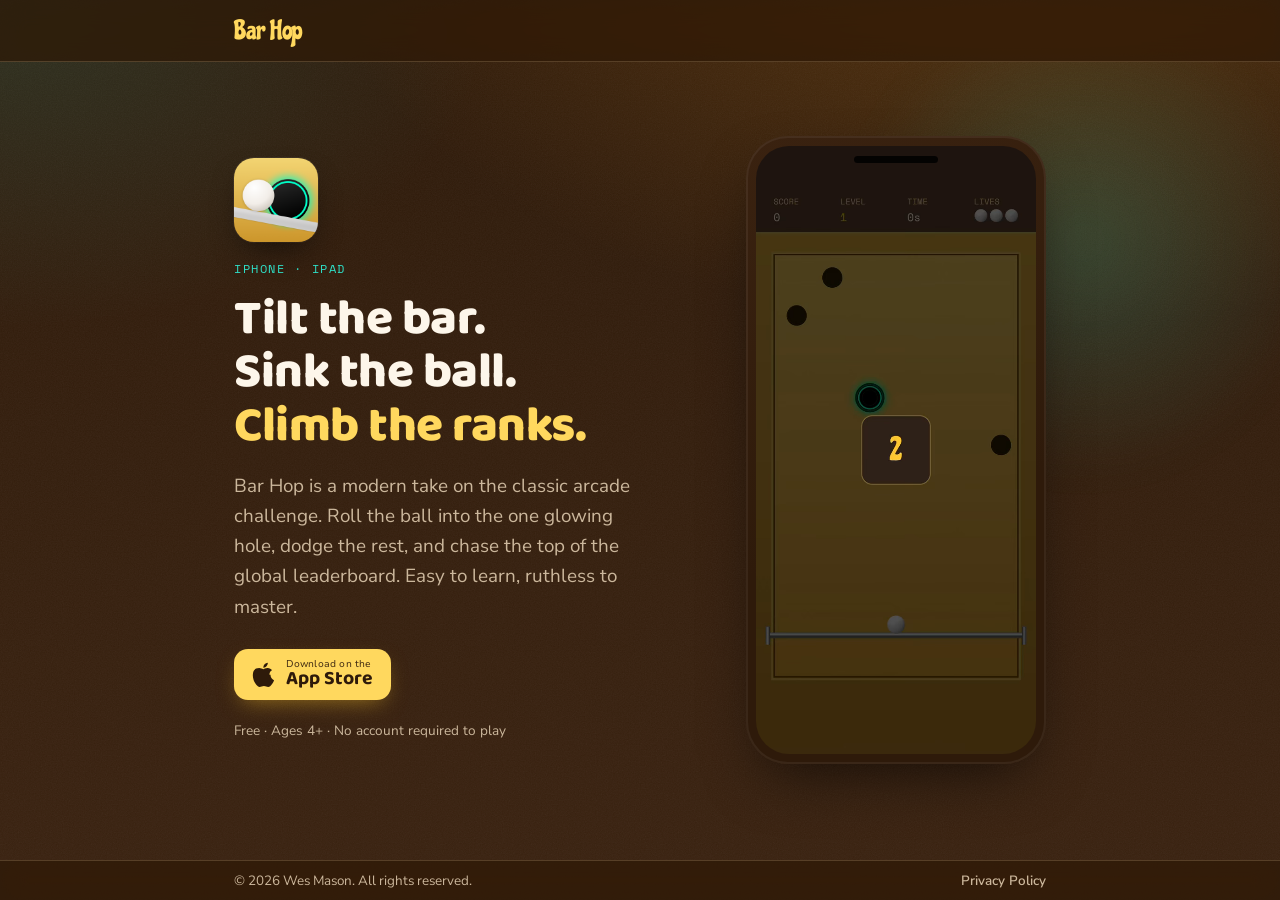
<file: index.html>
<!DOCTYPE html>
<html lang="en">
<head>
  <meta charset="UTF-8" />
  <meta name="viewport" content="width=device-width, initial-scale=1.0" />

  <!-- ChatGPT Ads measurement pixel -->
  <script>
    (function (w, d, s, u) {
      if (w.oaiq) return;
      var q = function () { q.q.push(arguments); };
      q.q = [];
      w.oaiq = q;
      var js = d.createElement(s);
      js.async = true;
      js.src = u;
      var f = d.getElementsByTagName(s)[0];
      f.parentNode.insertBefore(js, f);
    })(window, document, "script", "https://bzrcdn.openai.com/sdk/oaiq.min.js");

    // Pixel ID from Ads Manager → Conversions.
    oaiq("init", { pixelId: "19XJ55HW6v8sWBikZX3B9s" });
    oaiq("measure", "page_viewed", {
      type: "contents",
      contents: [{ id: "home", name: "Bar Hop landing page", content_type: "page" }]
    });
  </script>


  <!-- X Ads conversion pixel -->
  <script>
    !function(e,t,n,s,u,a){e.twq||(s=e.twq=function(){s.exe?s.exe.apply(s,arguments):s.queue.push(arguments);
    },s.version='1.1',s.queue=[],u=t.createElement(n),u.async=!0,u.src='https://static.ads-twitter.com/uwt.js',
    a=t.getElementsByTagName(n)[0],a.parentNode.insertBefore(u,a))}(window,document,'script');
    twq('config','rh98h');
  </script>


  <!-- Pinterest Tag -->
  <script>
    !function(e){if(!window.pintrk){window.pintrk = function () {
    window.pintrk.queue.push(Array.prototype.slice.call(arguments))};var
      n=window.pintrk;n.queue=[],n.version="3.0";var
      t=document.createElement("script");t.async=!0,t.src=e;var
      r=document.getElementsByTagName("script")[0];
      r.parentNode.insertBefore(t,r)}}("https://s.pinimg.com/ct/core.js");
    pintrk('load', '2613186552150');
    pintrk('page');
    pintrk('track', 'pagevisit');
  </script>
  <noscript>
    <img height="1" width="1" style="display:none;" alt=""
      src="https://ct.pinterest.com/v3/?event=init&tid=2613186552150&noscript=1" />
  </noscript>
  <!-- end Pinterest Tag -->
  <!-- Ad conversion events: fire when a visitor clicks through to the App Store -->
  <script>
    document.addEventListener('click', function (e) {
      var a = e.target && e.target.closest ? e.target.closest('a[href*="apps.apple.com"]') : null;
      if (!a) return;
      if (window.twq) { twq('event', 'tw-rh98h-rhec2', {}); }
      if (window.pintrk) { pintrk('track', 'lead'); }
    });
  </script>

  <!-- Google Search Console verification -->
  <meta name="google-site-verification" content="99DyJeQznOienS9ne6PP5O8R6D0FMGjsKNd3wcqGZ1I" />

  <title>Bar Hop Game — Free Tilt-and-Roll Arcade Puzzle for iPhone &amp; iPad</title>
  <meta name="description" content="Play Bar Hop — a free arcade puzzle game for iPhone &amp; iPad. Tilt the bar, roll the ball into the one glowing hole, and climb the global leaderboard. Easy to learn, ruthless to master." />
  <meta name="keywords" content="Bar Hop, Bar Hop game, Bar Hop arcade, tilt ball game, arcade puzzle game iPhone, free iOS game" />
  <meta name="theme-color" content="#1a0f07" />
  <link rel="canonical" href="https://barhoparcade.com/" />

  <!-- Favicons -->
  <link rel="icon" type="image/png" href="assets/app-icon.png" />
  <link rel="apple-touch-icon" href="assets/app-icon.png" />

  <!-- Open Graph / social sharing -->
  <meta property="og:type" content="website" />
  <meta property="og:site_name" content="Bar Hop" />
  <meta property="og:url" content="https://barhoparcade.com/" />
  <meta property="og:title" content="Bar Hop Game — Free Arcade Puzzle for iPhone &amp; iPad" />
  <meta property="og:description" content="Tilt the bar, roll the ball into the glowing hole, and climb the global leaderboard. A free arcade puzzle game on the App Store." />
  <meta property="og:image" content="https://barhoparcade.com/assets/app-icon.png" />
  <meta property="og:image:width" content="1024" />
  <meta property="og:image:height" content="1024" />
  <meta name="twitter:card" content="summary_large_image" />
  <meta name="twitter:title" content="Bar Hop Game — Free Arcade Puzzle for iPhone &amp; iPad" />
  <meta name="twitter:description" content="Tilt the bar, roll the ball into the glowing hole, and climb the global leaderboard. A free arcade puzzle game on the App Store." />
  <meta name="twitter:image" content="https://barhoparcade.com/assets/app-icon.png" />

  <!-- Structured data so Google recognizes this as the Bar Hop game -->
  <script type="application/ld+json">
  {
    "@context": "https://schema.org",
    "@type": "SoftwareApplication",
    "name": "Bar Hop",
    "alternateName": "Bar Hop Game",
    "url": "https://barhoparcade.com/",
    "image": "https://barhoparcade.com/assets/app-icon.png",
    "description": "Bar Hop is a free arcade puzzle game for iPhone and iPad. Tilt the bar, roll the ball into the one glowing hole, dodge the rest, and climb the global leaderboard.",
    "applicationCategory": "GameApplication",
    "operatingSystem": "iOS 15.1 or later, iPadOS",
    "downloadUrl": "https://apps.apple.com/us/app/bar-hop-game/id6760240128",
    "installUrl": "https://apps.apple.com/us/app/bar-hop-game/id6760240128",
    "author": { "@type": "Person", "name": "Wesley Mason" },
    "offers": { "@type": "Offer", "price": "0", "priceCurrency": "USD" }
  }
  </script>

  <!-- Fonts: rounded, playful headline to match the in-game wordmark -->
  <link rel="preconnect" href="https://fonts.googleapis.com" />
  <link rel="preconnect" href="https://fonts.gstatic.com" crossorigin />
  <link href="https://fonts.googleapis.com/css2?family=Baloo+2:wght@600;700;800&family=Chicle&family=Nunito+Sans:wght@400;600;700;800&family=Space+Mono:wght@400;700&display=swap" rel="stylesheet" />

  <link rel="stylesheet" href="styles.css" />

  <!-- Enable scroll-reveal only when JS is on; page is fully visible without JS -->
  <script>document.documentElement.classList.add('js');</script>
</head>
<body class="home">

  <!-- ===== Sticky header ===== -->
  <header class="site-header">
    <a class="brand" href="#top" aria-label="Bar Hop home">
      <span class="brand-name">Bar Hop</span>
    </a>
  </header>

  <main id="top">

    <!-- ===== Hero ===== -->
    <section class="hero">
      <div class="hero-glow" aria-hidden="true"></div>
      <div class="hero-inner">
        <div class="hero-copy reveal">
          <img class="hero-icon" src="assets/app-icon.png" alt="Bar Hop app icon" width="96" height="96" />
          <p class="eyebrow">iPhone · iPad</p>
          <h1 class="hero-title">Tilt the bar.<br />Sink the ball.<br /><span class="accent">Climb the ranks.</span></h1>
          <p class="hero-sub">Bar Hop is a modern take on the classic arcade challenge. Roll the ball into the one glowing hole, dodge the rest, and chase the top of the global leaderboard. Easy to learn, ruthless to master.</p>

          <div class="hero-actions">
            <a class="app-store-badge" href="https://apps.apple.com/us/app/bar-hop-game/id6760240128" target="_blank" rel="noopener" aria-label="Download Bar Hop on the App Store">
              <svg class="badge-apple" viewBox="0 0 384 512" aria-hidden="true" focusable="false"><path fill="currentColor" d="M318.7 268.7c-.2-36.7 16.4-64.4 50-84.8-18.8-26.9-47.2-41.7-84.7-44.6-35.5-2.8-74.3 20.7-88.5 20.7-15 0-49.4-19.7-76.4-19.7C32.3 141.2-8.4 184.8-8.4 282.7c0 28.9 5.3 58.8 15.9 89.7 14.2 40.5 65.5 140.1 119 138.5 28-.7 47.8-19.9 84.2-19.9 35.3 0 53.6 19.9 84.7 19.9 53.9-.8 100.3-91.3 113.8-131.9-72.3-34.1-68.5-99.8-68.5-110.3zM263.9 100.5c25.7-30.5 23.4-58.3 22.6-68.3-22.7 1.3-49 15.5-64 33-16.6 18.7-26.3 41.9-24.2 67.7 24.5 1.9 46.9-10.6 65.6-32.4z"/></svg>
              <span class="badge-text">
                <span class="badge-small">Download on the</span>
                <span class="badge-large">App Store</span>
              </span>
            </a>
            <p class="hero-meta">Free · Ages 4+ · No account required to play</p>
          </div>
        </div>

        <div class="hero-device reveal">
          <div class="phone phone-float">
            <video
              autoplay muted loop playsinline
              preload="auto"
              poster="assets/gameplay-poster.jpg"
              width="600" height="1304"
              aria-label="Bar Hop gameplay: a ball balanced on a tilting bar weaves toward the glowing green hole while dodging black holes.">
              <source src="assets/gameplay.webm" type="video/webm" />
              <source src="assets/gameplay.mp4" type="video/mp4" />
            </video>
          </div>
        </div>
      </div>
    </section>

  </main>

  <!-- ===== Footer ===== -->
  <footer class="site-footer">
    <div class="footer-inner">
      <p class="footer-copy">© <span id="year">2026</span> Wes Mason. All rights reserved.</p>
      <nav class="footer-links" aria-label="Footer">
        <a href="privacy.html">Privacy Policy</a>
      </nav>
    </div>
  </footer>

  <script>
    // Set current year
    document.getElementById('year').textContent = new Date().getFullYear();

    // Scroll-reveal (progressive enhancement)
    (function () {
      var els = document.querySelectorAll('.reveal');
      if (!('IntersectionObserver' in window) || window.matchMedia('(prefers-reduced-motion: reduce)').matches) {
        els.forEach(function (el) { el.classList.add('visible'); });
        return;
      }
      var io = new IntersectionObserver(function (entries) {
        entries.forEach(function (entry) {
          if (entry.isIntersecting) {
            entry.target.classList.add('visible');
            io.unobserve(entry.target);
          }
        });
      }, { threshold: 0.12, rootMargin: '0px 0px -40px 0px' });
      els.forEach(function (el) { io.observe(el); });
    })();

    // ChatGPT Ads: log a conversion (lead) when the App Store download button is clicked
    (function () {
      document.querySelectorAll('.app-store-badge').forEach(function (el) {
        el.addEventListener('click', function () {
          if (window.oaiq) oaiq("measure", "lead_created", { type: "customer_action" });
        });
      });
    })();
  </script>
</body>
</html>
</file>
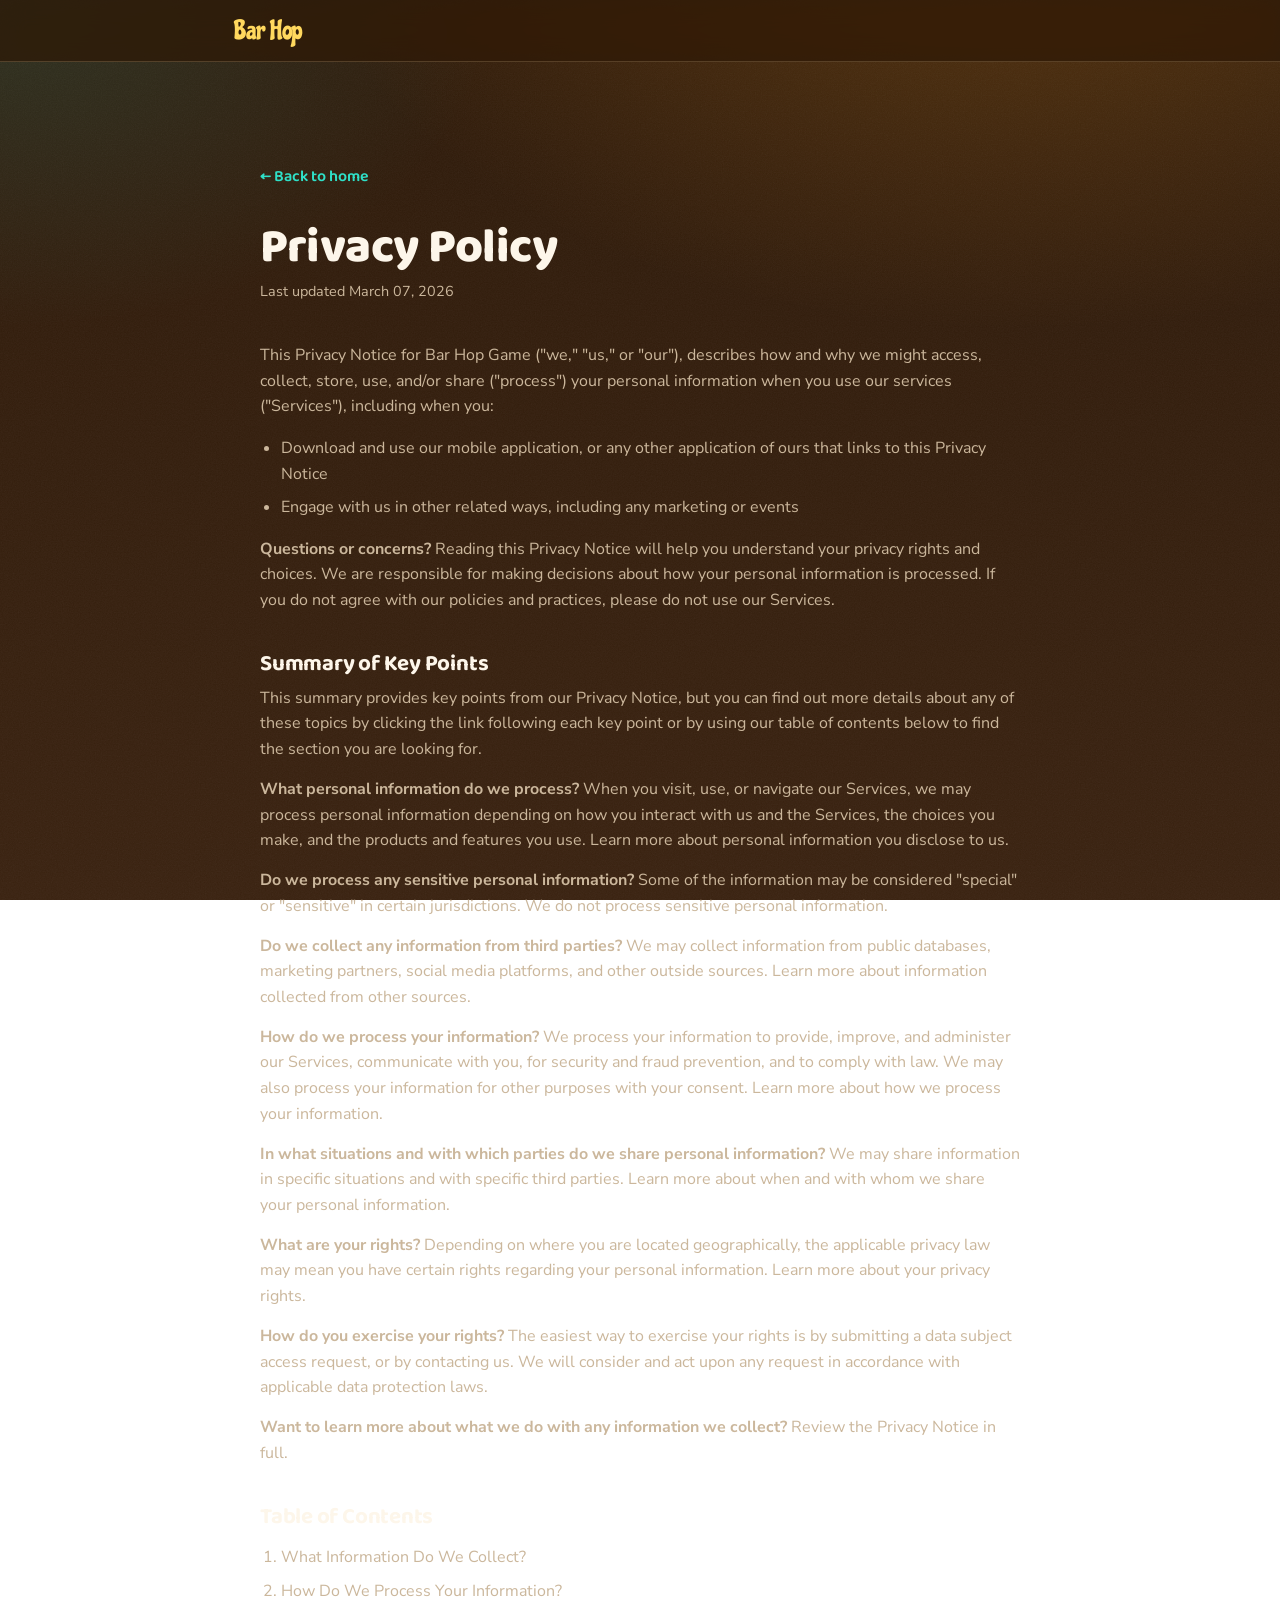
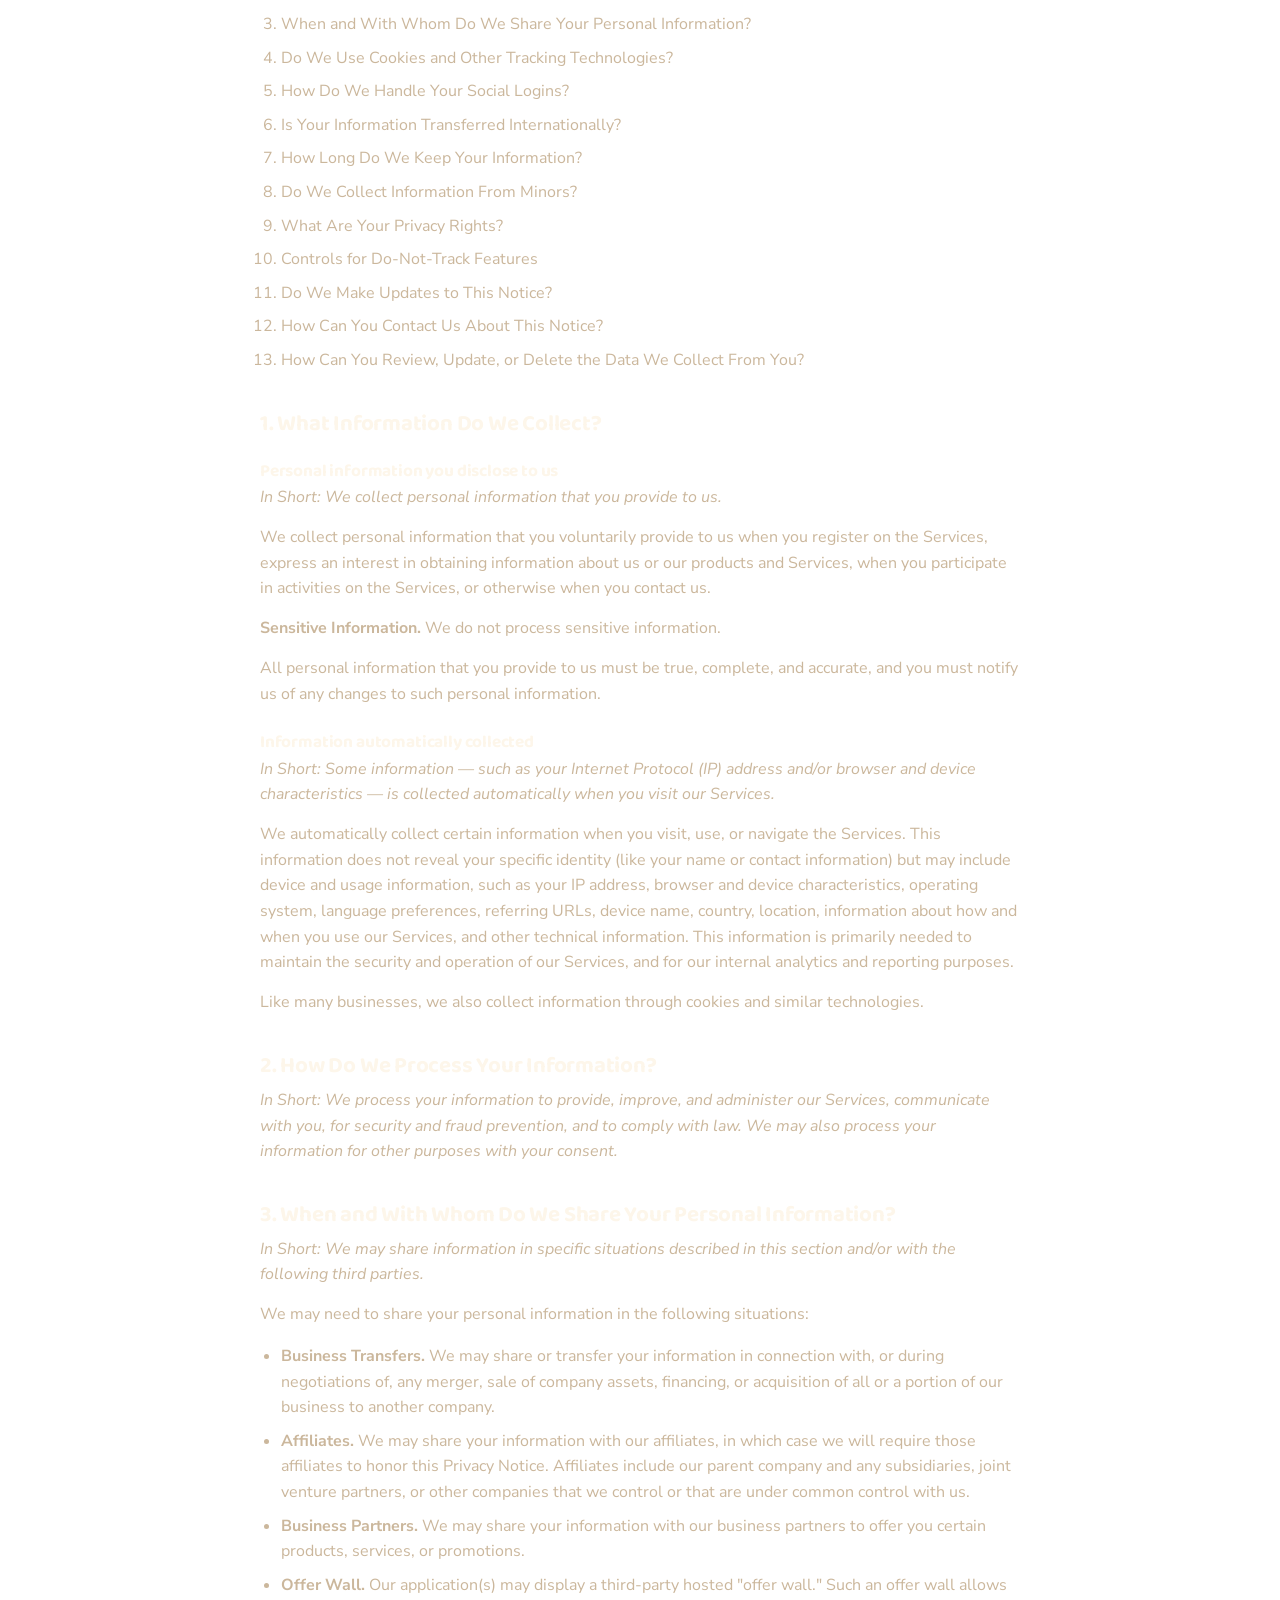
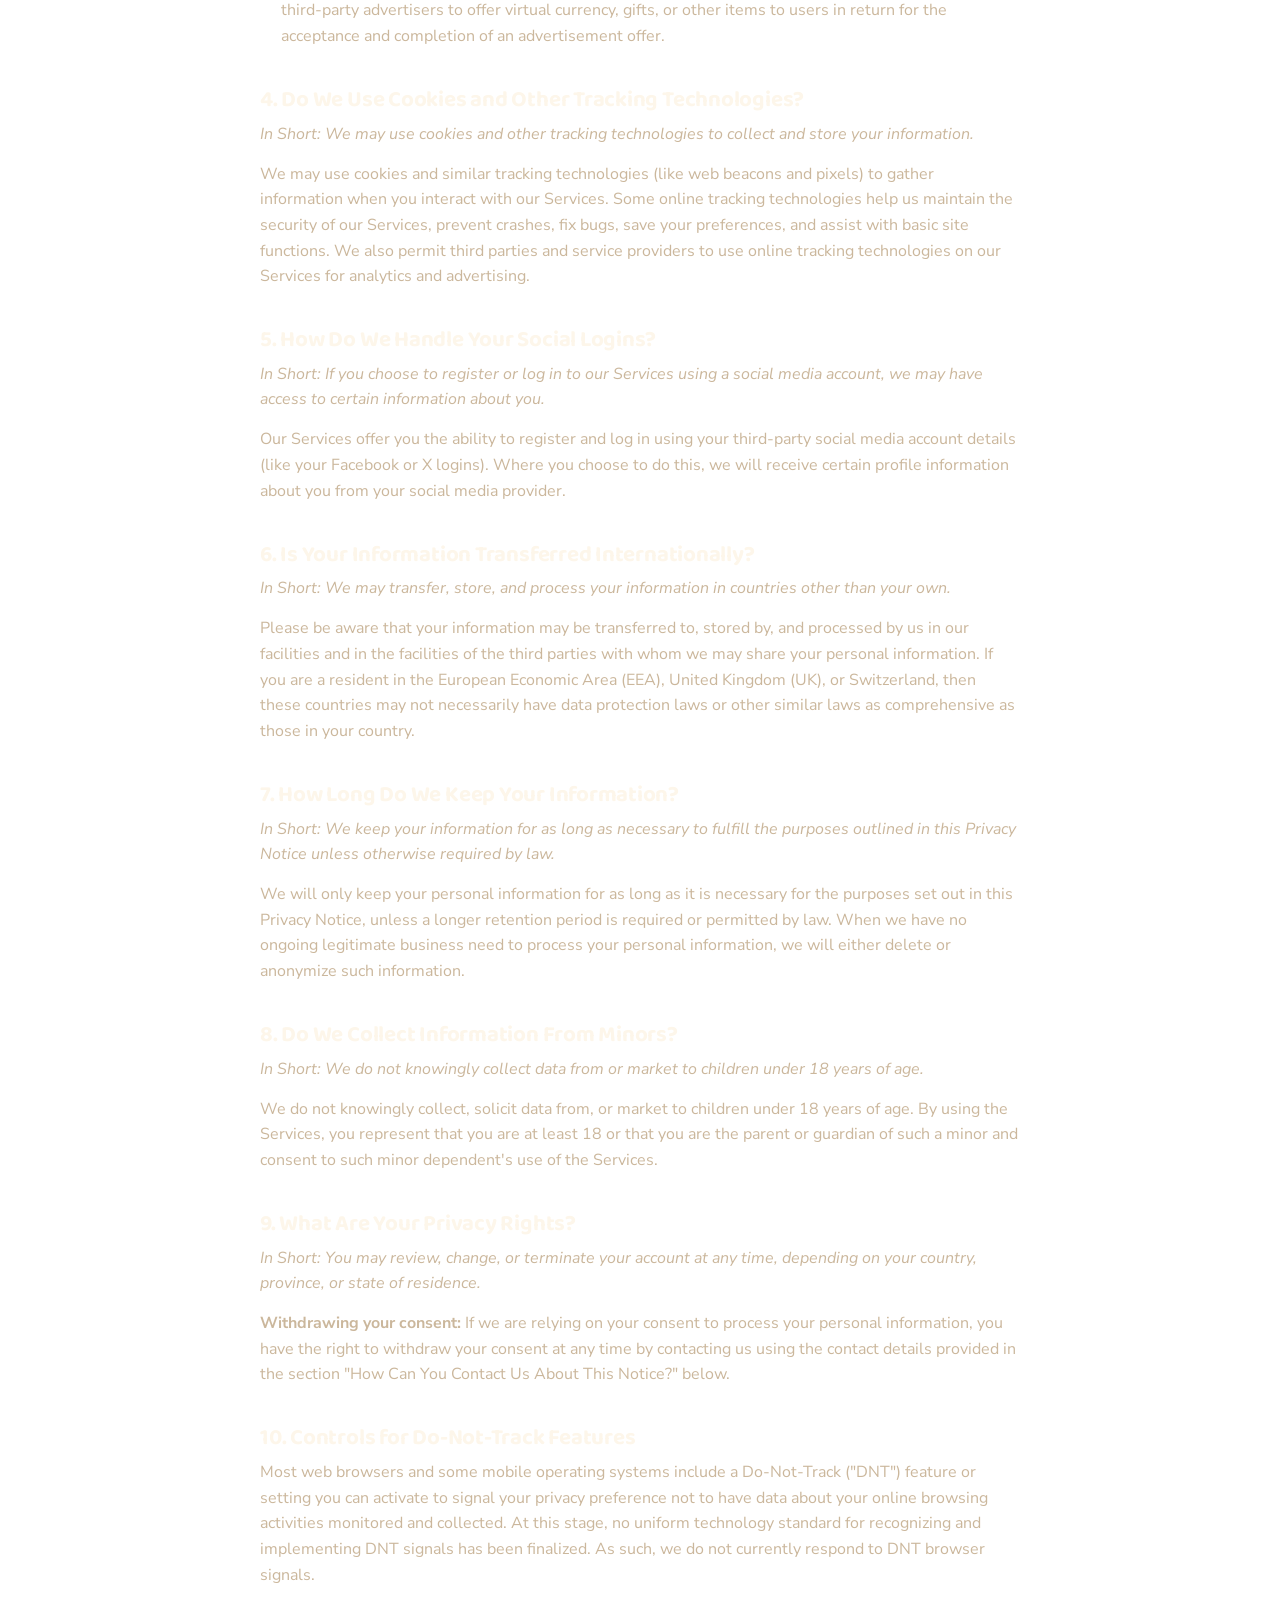
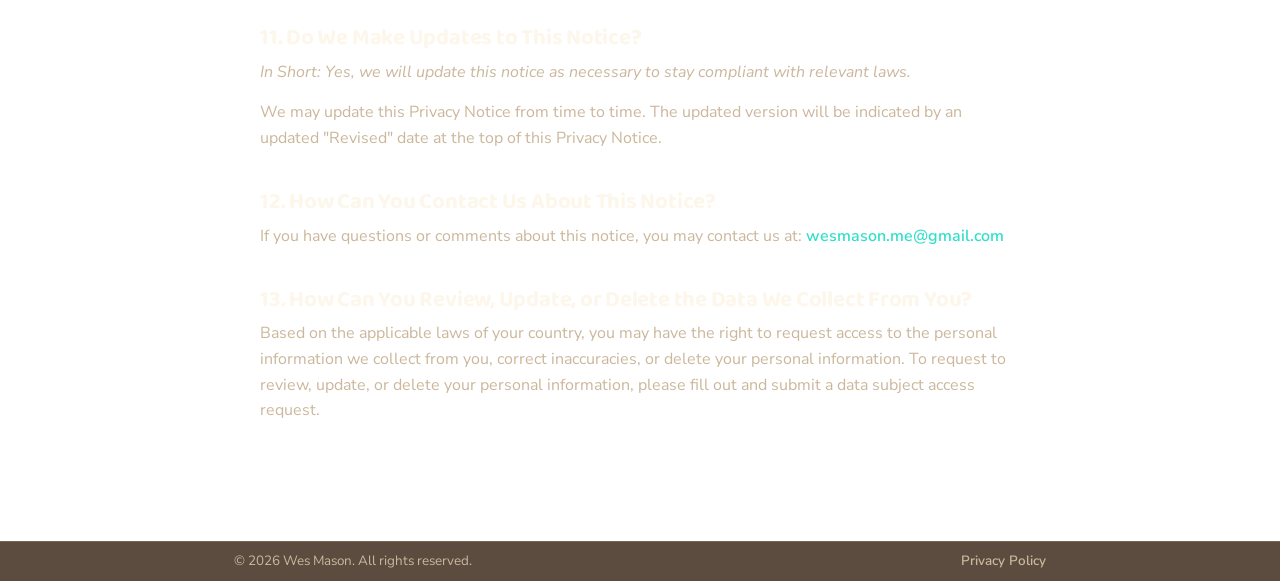
<file: privacy.html>
<!DOCTYPE html>
<html lang="en">
<head>
  <meta charset="UTF-8" />
  <meta name="viewport" content="width=device-width, initial-scale=1.0" />

  <!-- ChatGPT Ads measurement pixel -->
  <script>
    (function (w, d, s, u) {
      if (w.oaiq) return;
      var q = function () { q.q.push(arguments); };
      q.q = [];
      w.oaiq = q;
      var js = d.createElement(s);
      js.async = true;
      js.src = u;
      var f = d.getElementsByTagName(s)[0];
      f.parentNode.insertBefore(js, f);
    })(window, document, "script", "https://bzrcdn.openai.com/sdk/oaiq.min.js");

    // Pixel ID from Ads Manager → Conversions.
    oaiq("init", { pixelId: "19XJ55HW6v8sWBikZX3B9s" });
    oaiq("measure", "page_viewed", {
      type: "contents",
      contents: [{ id: "privacy", name: "Privacy Policy", content_type: "page" }]
    });
  </script>

  <title>Privacy Policy — Bar Hop</title>
  <meta name="description" content="Privacy policy for the Bar Hop game." />
  <meta name="theme-color" content="#1a0f07" />
  <link rel="icon" type="image/png" href="assets/app-icon.png" />
  <link rel="apple-touch-icon" href="assets/app-icon.png" />
  <link rel="preconnect" href="https://fonts.googleapis.com" />
  <link rel="preconnect" href="https://fonts.gstatic.com" crossorigin />
  <link href="https://fonts.googleapis.com/css2?family=Baloo+2:wght@600;700;800&family=Chicle&family=Nunito+Sans:wght@400;600;700&display=swap" rel="stylesheet" />
  <link rel="stylesheet" href="styles.css" />
  <style>
    .legal { max-width: 760px; margin: 0 auto; }
    .legal h1 { font-size: clamp(2rem, 6vw, 3rem); font-weight: 800; margin-bottom: 0.4rem; }
    .legal .updated { color: var(--muted); font-size: 0.9rem; margin: 0 0 2.5rem; }
    .legal h2 { font-size: 1.4rem; font-weight: 700; margin: 2.4rem 0 0.6rem; }
    .legal h3 { font-size: 1.08rem; font-weight: 700; color: var(--text); margin: 1.6rem 0 0.3rem; }
    .legal p, .legal li { color: var(--muted); }
    .legal p { margin: 0 0 0.9rem; }
    .legal ul, .legal ol { padding-left: 1.3rem; }
    .legal li { margin-bottom: 0.5rem; }
    .legal a { font-weight: 600; }
    .back-link { display: inline-block; margin-bottom: 2rem; font-weight: 700; font-family: var(--font-head); }
  </style>

  <!-- X Ads conversion pixel -->
  <script>
    !function(e,t,n,s,u,a){e.twq||(s=e.twq=function(){s.exe?s.exe.apply(s,arguments):s.queue.push(arguments);
    },s.version='1.1',s.queue=[],u=t.createElement(n),u.async=!0,u.src='https://static.ads-twitter.com/uwt.js',
    a=t.getElementsByTagName(n)[0],a.parentNode.insertBefore(u,a))}(window,document,'script');
    twq('config','rh98h');
  </script>


  <!-- Pinterest Tag -->
  <script>
    !function(e){if(!window.pintrk){window.pintrk = function () {
    window.pintrk.queue.push(Array.prototype.slice.call(arguments))};var
      n=window.pintrk;n.queue=[],n.version="3.0";var
      t=document.createElement("script");t.async=!0,t.src=e;var
      r=document.getElementsByTagName("script")[0];
      r.parentNode.insertBefore(t,r)}}("https://s.pinimg.com/ct/core.js");
    pintrk('load', '2613186552150');
    pintrk('page');
    pintrk('track', 'pagevisit');
  </script>
  <noscript>
    <img height="1" width="1" style="display:none;" alt=""
      src="https://ct.pinterest.com/v3/?event=init&tid=2613186552150&noscript=1" />
  </noscript>
  <!-- end Pinterest Tag -->
  <!-- Ad conversion events: fire when a visitor clicks through to the App Store -->
  <script>
    document.addEventListener('click', function (e) {
      var a = e.target && e.target.closest ? e.target.closest('a[href*="apps.apple.com"]') : null;
      if (!a) return;
      if (window.twq) { twq('event', 'tw-rh98h-rhec2', {}); }
      if (window.pintrk) { pintrk('track', 'lead'); }
    });
  </script>
</head>
<body>
  <header class="site-header">
    <a class="brand" href="index.html" aria-label="Bar Hop home">
      <span class="brand-name">Bar Hop</span>
    </a>
  </header>

  <main>
    <section>
      <div class="legal">
        <a class="back-link" href="index.html">← Back to home</a>
        <h1>Privacy Policy</h1>
        <p class="updated">Last updated March 07, 2026</p>

        <p>This Privacy Notice for Bar Hop Game ("we," "us," or "our"), describes how and why we might access, collect, store, use, and/or share ("process") your personal information when you use our services ("Services"), including when you:</p>
        <ul>
          <li>Download and use our mobile application, or any other application of ours that links to this Privacy Notice</li>
          <li>Engage with us in other related ways, including any marketing or events</li>
        </ul>
        <p><strong>Questions or concerns?</strong> Reading this Privacy Notice will help you understand your privacy rights and choices. We are responsible for making decisions about how your personal information is processed. If you do not agree with our policies and practices, please do not use our Services.</p>

        <h2>Summary of Key Points</h2>
        <p>This summary provides key points from our Privacy Notice, but you can find out more details about any of these topics by clicking the link following each key point or by using our table of contents below to find the section you are looking for.</p>
        <p><strong>What personal information do we process?</strong> When you visit, use, or navigate our Services, we may process personal information depending on how you interact with us and the Services, the choices you make, and the products and features you use. Learn more about personal information you disclose to us.</p>
        <p><strong>Do we process any sensitive personal information?</strong> Some of the information may be considered "special" or "sensitive" in certain jurisdictions. We do not process sensitive personal information.</p>
        <p><strong>Do we collect any information from third parties?</strong> We may collect information from public databases, marketing partners, social media platforms, and other outside sources. Learn more about information collected from other sources.</p>
        <p><strong>How do we process your information?</strong> We process your information to provide, improve, and administer our Services, communicate with you, for security and fraud prevention, and to comply with law. We may also process your information for other purposes with your consent. Learn more about how we process your information.</p>
        <p><strong>In what situations and with which parties do we share personal information?</strong> We may share information in specific situations and with specific third parties. Learn more about when and with whom we share your personal information.</p>
        <p><strong>What are your rights?</strong> Depending on where you are located geographically, the applicable privacy law may mean you have certain rights regarding your personal information. Learn more about your privacy rights.</p>
        <p><strong>How do you exercise your rights?</strong> The easiest way to exercise your rights is by submitting a data subject access request, or by contacting us. We will consider and act upon any request in accordance with applicable data protection laws.</p>
        <p><strong>Want to learn more about what we do with any information we collect?</strong> Review the Privacy Notice in full.</p>

        <h2>Table of Contents</h2>
        <ol>
          <li>What Information Do We Collect?</li>
          <li>How Do We Process Your Information?</li>
          <li>When and With Whom Do We Share Your Personal Information?</li>
          <li>Do We Use Cookies and Other Tracking Technologies?</li>
          <li>How Do We Handle Your Social Logins?</li>
          <li>Is Your Information Transferred Internationally?</li>
          <li>How Long Do We Keep Your Information?</li>
          <li>Do We Collect Information From Minors?</li>
          <li>What Are Your Privacy Rights?</li>
          <li>Controls for Do-Not-Track Features</li>
          <li>Do We Make Updates to This Notice?</li>
          <li>How Can You Contact Us About This Notice?</li>
          <li>How Can You Review, Update, or Delete the Data We Collect From You?</li>
        </ol>

        <h2>1. What Information Do We Collect?</h2>
        <h3>Personal information you disclose to us</h3>
        <p><em>In Short: We collect personal information that you provide to us.</em></p>
        <p>We collect personal information that you voluntarily provide to us when you register on the Services, express an interest in obtaining information about us or our products and Services, when you participate in activities on the Services, or otherwise when you contact us.</p>
        <p><strong>Sensitive Information.</strong> We do not process sensitive information.</p>
        <p>All personal information that you provide to us must be true, complete, and accurate, and you must notify us of any changes to such personal information.</p>
        <h3>Information automatically collected</h3>
        <p><em>In Short: Some information — such as your Internet Protocol (IP) address and/or browser and device characteristics — is collected automatically when you visit our Services.</em></p>
        <p>We automatically collect certain information when you visit, use, or navigate the Services. This information does not reveal your specific identity (like your name or contact information) but may include device and usage information, such as your IP address, browser and device characteristics, operating system, language preferences, referring URLs, device name, country, location, information about how and when you use our Services, and other technical information. This information is primarily needed to maintain the security and operation of our Services, and for our internal analytics and reporting purposes.</p>
        <p>Like many businesses, we also collect information through cookies and similar technologies.</p>

        <h2>2. How Do We Process Your Information?</h2>
        <p><em>In Short: We process your information to provide, improve, and administer our Services, communicate with you, for security and fraud prevention, and to comply with law. We may also process your information for other purposes with your consent.</em></p>

        <h2>3. When and With Whom Do We Share Your Personal Information?</h2>
        <p><em>In Short: We may share information in specific situations described in this section and/or with the following third parties.</em></p>
        <p>We may need to share your personal information in the following situations:</p>
        <ul>
          <li><strong>Business Transfers.</strong> We may share or transfer your information in connection with, or during negotiations of, any merger, sale of company assets, financing, or acquisition of all or a portion of our business to another company.</li>
          <li><strong>Affiliates.</strong> We may share your information with our affiliates, in which case we will require those affiliates to honor this Privacy Notice. Affiliates include our parent company and any subsidiaries, joint venture partners, or other companies that we control or that are under common control with us.</li>
          <li><strong>Business Partners.</strong> We may share your information with our business partners to offer you certain products, services, or promotions.</li>
          <li><strong>Offer Wall.</strong> Our application(s) may display a third-party hosted "offer wall." Such an offer wall allows third-party advertisers to offer virtual currency, gifts, or other items to users in return for the acceptance and completion of an advertisement offer.</li>
        </ul>

        <h2>4. Do We Use Cookies and Other Tracking Technologies?</h2>
        <p><em>In Short: We may use cookies and other tracking technologies to collect and store your information.</em></p>
        <p>We may use cookies and similar tracking technologies (like web beacons and pixels) to gather information when you interact with our Services. Some online tracking technologies help us maintain the security of our Services, prevent crashes, fix bugs, save your preferences, and assist with basic site functions. We also permit third parties and service providers to use online tracking technologies on our Services for analytics and advertising.</p>

        <h2>5. How Do We Handle Your Social Logins?</h2>
        <p><em>In Short: If you choose to register or log in to our Services using a social media account, we may have access to certain information about you.</em></p>
        <p>Our Services offer you the ability to register and log in using your third-party social media account details (like your Facebook or X logins). Where you choose to do this, we will receive certain profile information about you from your social media provider.</p>

        <h2>6. Is Your Information Transferred Internationally?</h2>
        <p><em>In Short: We may transfer, store, and process your information in countries other than your own.</em></p>
        <p>Please be aware that your information may be transferred to, stored by, and processed by us in our facilities and in the facilities of the third parties with whom we may share your personal information. If you are a resident in the European Economic Area (EEA), United Kingdom (UK), or Switzerland, then these countries may not necessarily have data protection laws or other similar laws as comprehensive as those in your country.</p>

        <h2>7. How Long Do We Keep Your Information?</h2>
        <p><em>In Short: We keep your information for as long as necessary to fulfill the purposes outlined in this Privacy Notice unless otherwise required by law.</em></p>
        <p>We will only keep your personal information for as long as it is necessary for the purposes set out in this Privacy Notice, unless a longer retention period is required or permitted by law. When we have no ongoing legitimate business need to process your personal information, we will either delete or anonymize such information.</p>

        <h2>8. Do We Collect Information From Minors?</h2>
        <p><em>In Short: We do not knowingly collect data from or market to children under 18 years of age.</em></p>
        <p>We do not knowingly collect, solicit data from, or market to children under 18 years of age. By using the Services, you represent that you are at least 18 or that you are the parent or guardian of such a minor and consent to such minor dependent's use of the Services.</p>

        <h2>9. What Are Your Privacy Rights?</h2>
        <p><em>In Short: You may review, change, or terminate your account at any time, depending on your country, province, or state of residence.</em></p>
        <p><strong>Withdrawing your consent:</strong> If we are relying on your consent to process your personal information, you have the right to withdraw your consent at any time by contacting us using the contact details provided in the section "How Can You Contact Us About This Notice?" below.</p>

        <h2>10. Controls for Do-Not-Track Features</h2>
        <p>Most web browsers and some mobile operating systems include a Do-Not-Track ("DNT") feature or setting you can activate to signal your privacy preference not to have data about your online browsing activities monitored and collected. At this stage, no uniform technology standard for recognizing and implementing DNT signals has been finalized. As such, we do not currently respond to DNT browser signals.</p>

        <h2>11. Do We Make Updates to This Notice?</h2>
        <p><em>In Short: Yes, we will update this notice as necessary to stay compliant with relevant laws.</em></p>
        <p>We may update this Privacy Notice from time to time. The updated version will be indicated by an updated "Revised" date at the top of this Privacy Notice.</p>

        <h2>12. How Can You Contact Us About This Notice?</h2>
        <p>If you have questions or comments about this notice, you may contact us at: <a href="mailto:wesmason.me@gmail.com">wesmason.me@gmail.com</a></p>

        <h2>13. How Can You Review, Update, or Delete the Data We Collect From You?</h2>
        <p>Based on the applicable laws of your country, you may have the right to request access to the personal information we collect from you, correct inaccuracies, or delete your personal information. To request to review, update, or delete your personal information, please fill out and submit a data subject access request.</p>
      </div>
    </section>
  </main>

  <footer class="site-footer">
    <div class="footer-inner">
      <p class="footer-copy">© <span id="year">2026</span> Wes Mason. All rights reserved.</p>
      <nav class="footer-links" aria-label="Footer">
        <a href="privacy.html">Privacy Policy</a>
      </nav>
    </div>
  </footer>
  <script>document.getElementById('year').textContent = new Date().getFullYear();</script>
</body>
</html>
</file>
<file: styles.css>
/* =========================================================
   Bar Hop — landing page styles
   Palette pulled straight from the game:
   warm gold/amber field · deep chocolate chrome ·
   bright yellow buttons · glowing teal target hole
   ========================================================= */

:root {
  --bg:          #2e1a0a;   /* warm dark cocoa */
  --bg-2:        #3a2210;   /* mid brown */
  --surface:     #4a2e16;   /* card brown */
  --surface-2:   #573519;   /* raised brown */
  --line:        rgba(255, 226, 170, 0.18);

  --gold:        #ffc829;   /* bright button yellow */
  --gold-strong: #ffd60a;
  --amber:       #e8941f;   /* play-field orange */
  --teal:        #2fe0c8;   /* glowing target hole */
  --teal-soft:   rgba(47, 224, 200, 0.18);

  --text:        #fdf6ea;   /* warm white */
  --muted:       #cbb79c;   /* warm gray */
  --ball:        #ffffff;

  --maxw: 1120px;
  --radius: 18px;
  --shadow: 0 24px 60px -20px rgba(0, 0, 0, 0.65);
  --header-h: 62px;
  --footer-h: 40px;

  --font-head: "Baloo 2", system-ui, -apple-system, "Segoe UI", sans-serif;
  --font-body: "Nunito Sans", system-ui, -apple-system, "Segoe UI", Roboto, sans-serif;
}

* { box-sizing: border-box; }

html { scroll-behavior: smooth; }

body {
  margin: 0;
  font-family: var(--font-body);
  color: var(--text);
  background:
    radial-gradient(1200px 700px at 80% -10%, rgba(232, 148, 31, 0.22), transparent 60%),
    radial-gradient(900px 600px at 0% 0%, rgba(47, 224, 200, 0.12), transparent 55%),
    linear-gradient(180deg, var(--bg) 0%, var(--bg-2) 100%);
  background-attachment: fixed;
  line-height: 1.6;
  -webkit-font-smoothing: antialiased;
  text-rendering: optimizeLegibility;
}

/* Very slight film grain over the background (sits behind all content) */
body::before {
  content: "";
  position: fixed;
  inset: 0;
  z-index: -1;
  pointer-events: none;
  opacity: 0.06;
  background-image: url("data:image/svg+xml,%3Csvg xmlns='http://www.w3.org/2000/svg' width='220' height='220'%3E%3Cfilter id='g'%3E%3CfeTurbulence type='fractalNoise' baseFrequency='0.82' numOctaves='2' stitchTiles='stitch'/%3E%3CfeColorMatrix type='saturate' values='0'/%3E%3C/filter%3E%3Crect width='100%25' height='100%25' filter='url(%23g)'/%3E%3C/svg%3E");
}

img { max-width: 100%; display: block; }

a { color: var(--teal); text-decoration: none; }
a:hover { text-decoration: underline; }

h1, h2, h3 {
  font-family: var(--font-head);
  line-height: 1.08;
  margin: 0;
  letter-spacing: -0.01em;
}

:focus-visible {
  outline: 3px solid var(--teal);
  outline-offset: 3px;
  border-radius: 6px;
}

/* ---------- Buttons ---------- */
.btn {
  display: inline-flex;
  align-items: center;
  justify-content: center;
  font-family: var(--font-head);
  font-weight: 700;
  font-size: 0.95rem;
  padding: 0.6rem 1.15rem;
  border-radius: 999px;
  transition: transform 0.15s ease, box-shadow 0.15s ease, filter 0.15s ease;
  white-space: nowrap;
}
.btn:hover { text-decoration: none; }

.btn-gold {
  background: linear-gradient(180deg, var(--gold-strong), var(--gold));
  color: #3a2406;
  box-shadow: 0 8px 22px -8px rgba(255, 200, 41, 0.7);
}
.btn-gold:hover { transform: translateY(-2px); filter: brightness(1.04); }
.btn-gold:active { transform: translateY(0); }

/* ---------- App Store badge ---------- */
.app-store-badge {
  display: inline-flex;
  align-items: center;
  gap: 0.6rem;
  background: #FFD85E;
  color: var(--bg);
  padding: 0.62rem 1.15rem 0.62rem 1rem;
  border-radius: 14px;
  border: none;
  box-shadow: 0 8px 22px -8px rgba(255, 200, 41, 0.5);
  transition: transform 0.15s ease, box-shadow 0.15s ease, filter 0.15s ease;
}
.app-store-badge:hover {
  text-decoration: none;
  transform: translateY(-2px);
  filter: brightness(1.04);
  box-shadow: 0 14px 30px -10px rgba(255, 200, 41, 0.6);
}
.badge-apple { width: 26px; height: 26px; color: var(--bg); flex: none; }
.badge-text { display: flex; flex-direction: column; line-height: 1.05; text-align: left; }
.badge-small { font-size: 0.62rem; letter-spacing: 0.02em; opacity: 0.92; }
.badge-large { font-family: var(--font-head); font-weight: 700; font-size: 1.22rem; }

/* ---------- Sticky header ---------- */
.site-header {
  position: sticky;
  top: 0;
  z-index: 50;
  height: var(--header-h);
  display: flex;
  align-items: center;
  justify-content: space-between;
  gap: 1rem;
  /* inset to the same centered content box as the hero, so logo/CTA align with the content edges */
  padding: 0 max(clamp(1.5rem, 4vw, 2.5rem), calc((100% - 50.75rem) / 2));
  background: rgba(46, 26, 10, 0.78);
  backdrop-filter: saturate(160%) blur(12px);
  -webkit-backdrop-filter: saturate(160%) blur(12px);
  border-bottom: 1px solid var(--line);
}
.brand { display: inline-flex; align-items: center; gap: 0.9rem; color: var(--text); }
.brand:hover { text-decoration: none; }
.brand-icon { border-radius: 9px; box-shadow: 0 2px 8px rgba(0,0,0,0.4); }
.brand-name { font-family: "Chicle", var(--font-head); font-weight: 400; font-size: 1.7rem; letter-spacing: -0.01em; color: #FFD85E; }

/* ---------- Layout helpers ---------- */
section:not(.hero) { padding: clamp(3.5rem, 8vw, 6.5rem) clamp(1rem, 4vw, 2rem); }
.section-head { max-width: 640px; margin: 0 auto clamp(2rem, 5vw, 3.25rem); text-align: center; }
.section-head h2 { font-size: clamp(1.7rem, 4.4vw, 2.6rem); font-weight: 800; }
.section-head p { color: var(--muted); font-size: 1.08rem; margin: 0.8rem 0 0; }

/* ---------- Hero ---------- */
.hero {
  position: relative;
  overflow: hidden;
  height: calc(100dvh - var(--header-h));
  display: flex;
  flex-direction: column;
  justify-content: center;
  /* less padding on top than bottom — nudges the centered content upward */
  padding: clamp(0.75rem, 2.5vmin, 1.75rem) clamp(1.5rem, 4vw, 2.5rem) clamp(1.5rem, 5vmin, 4rem);
}
.hero-glow {
  position: absolute;
  top: -10%;
  right: -5%;
  width: 520px;
  height: 520px;
  background: radial-gradient(circle, var(--teal-soft), transparent 65%);
  filter: blur(20px);
  pointer-events: none;
  z-index: 0;
}
.hero-inner {
  position: relative;
  z-index: 1;
  width: 100%;
  max-width: var(--maxw);
  margin: 0 auto;
  display: grid;
  grid-template-columns: 1fr;
  gap: clamp(2rem, 5vw, 3.5rem);
  align-items: center;
}
.hero-icon {
  width: clamp(52px, 10vmin, 84px);
  height: clamp(52px, 10vmin, 84px);
  border-radius: 23.8%; /* proportional, so the corners look identical at every size */
  box-shadow: 0 14px 30px -10px rgba(0,0,0,0.6), 0 0 0 1px rgba(255,255,255,0.06);
  margin-bottom: clamp(0.5rem, 2vmin, 1.2rem);
}
.eyebrow {
  text-transform: uppercase;
  letter-spacing: 0.14em;
  font-size: 0.72rem;
  font-family: "Space Mono", monospace;
  font-weight: 400;
  color: var(--teal);
  margin: 0 0 0.9rem;
}
.hero-title {
  font-size: clamp(1.6rem, min(6vw, 5.5vh), 4rem);
  font-weight: 800;
  margin-bottom: clamp(0.6rem, 2vmin, 1.1rem);
}
.hero-title .accent {
  color: #FFD85E;
}
.hero-sub {
  color: var(--muted);
  font-size: clamp(0.9rem, min(2.4vw, 2.2vh), 1.18rem);
  max-width: 36ch;
  margin: 0 0 clamp(1rem, 3vmin, 1.8rem);
}
.hero-copy { display: flex; flex-direction: column; align-items: flex-start; text-align: left; }
.hero-actions { display: flex; flex-direction: column; align-items: flex-start; gap: 1.25rem; }
.hero-meta { color: var(--muted); font-size: 0.85rem; margin: 0; }

.hero-device { display: flex; justify-content: center; align-items: center; }

/* ---------- Phone frame ---------- */
.phone {
  position: relative;
  --phone-w: 280px;
  width: var(--phone-w);
  /* All frame metrics scale with --phone-w so corners stay proportional at any size */
  padding: calc(var(--phone-w) * 0.034);
  background: linear-gradient(160deg, var(--bg-2), var(--bg) 60%);
  border-radius: calc(var(--phone-w) * 0.14);
  box-shadow:
    var(--shadow),
    inset 0 0 0 2px rgba(255, 255, 255, 0.06);
}
.phone::before {
  /* speaker / camera pill */
  content: "";
  position: absolute;
  top: calc(var(--phone-w) * 0.067);
  left: 50%;
  transform: translateX(-50%);
  width: calc(var(--phone-w) * 0.28);
  height: calc(var(--phone-w) * 0.024);
  background: #000;
  border-radius: 999px;
  z-index: 2;
  opacity: 0.85;
}
.phone img,
.phone video {
  width: 100%;
  height: auto;
  border-radius: calc(var(--phone-w) * 0.11);
  display: block;
}
.phone-float {
  /* Scale width so height always fits (between header + footer); radius tracks --phone-w so the whole phone scales uniformly */
  --phone-w: min(300px, 82vw, calc((100dvh - var(--header-h) - var(--footer-h) - 6rem) * 0.46));
}

/* ---------- Screenshot gallery ---------- */
.shots {
  max-width: var(--maxw);
  margin: 0 auto;
  display: grid;
  grid-template-columns: repeat(auto-fit, minmax(220px, 1fr));
  gap: clamp(1.5rem, 4vw, 2.5rem);
  justify-items: center;
}
.shot { margin: 0; max-width: 300px; text-align: center; }
.shot .phone { width: 250px; }
.shot figcaption {
  margin-top: 1.2rem;
  color: var(--muted);
  font-size: 0.96rem;
}
.shot figcaption strong {
  display: block;
  color: var(--text);
  font-family: var(--font-head);
  font-weight: 700;
  font-size: 1.12rem;
  margin-bottom: 0.25rem;
}

/* ---------- Features ---------- */
.feature-grid {
  max-width: var(--maxw);
  margin: 0 auto;
  display: grid;
  grid-template-columns: repeat(auto-fit, minmax(240px, 1fr));
  gap: 1.2rem;
}
.feature {
  background: linear-gradient(180deg, var(--surface), var(--surface-2));
  border: 1px solid var(--line);
  border-radius: var(--radius);
  padding: 1.6rem 1.5rem;
  transition: transform 0.18s ease, border-color 0.18s ease;
}
.feature:hover { transform: translateY(-4px); border-color: rgba(47, 224, 200, 0.35); }
.feature-icon {
  display: inline-flex;
  align-items: center;
  justify-content: center;
  width: 46px; height: 46px;
  border-radius: 13px;
  color: var(--teal);
  background: var(--teal-soft);
  margin-bottom: 1rem;
}
.feature-icon svg { width: 24px; height: 24px; }
.feature h3 { font-size: 1.22rem; font-weight: 700; margin-bottom: 0.4rem; }
.feature p { color: var(--muted); margin: 0; font-size: 0.98rem; }

/* ---------- Final CTA band ---------- */
.cta-band { padding-bottom: clamp(4rem, 9vw, 7rem); }
.cta-inner {
  position: relative;
  overflow: hidden;
  max-width: 760px;
  margin: 0 auto;
  text-align: center;
  background: linear-gradient(180deg, var(--surface-2), var(--surface));
  border: 1px solid var(--line);
  border-radius: 28px;
  padding: clamp(2.5rem, 6vw, 4rem) clamp(1.5rem, 5vw, 3rem);
  box-shadow: var(--shadow);
}
.cta-glow {
  position: absolute;
  inset: -40% 30% auto;
  height: 320px;
  background: radial-gradient(circle at 50% 0%, rgba(255, 200, 41, 0.25), transparent 70%);
  pointer-events: none;
}
.cta-inner > * { position: relative; z-index: 1; }
.cta-icon {
  width: 72px; height: 72px;
  border-radius: 18px;
  margin: 0 auto 1.2rem;
  box-shadow: 0 12px 28px -10px rgba(0,0,0,0.6);
}
.cta-inner h2 { font-size: clamp(1.7rem, 5vw, 2.6rem); font-weight: 800; }
.cta-inner p { color: var(--muted); font-size: 1.1rem; margin: 0.7rem 0 1.8rem; }
.cta-inner .app-store-badge { margin: 0 auto; }

/* ---------- Footer ---------- */
.site-footer {
  border-top: 1px solid var(--line);
  background: rgba(46, 26, 10, 0.78);
  backdrop-filter: saturate(160%) blur(12px);
  -webkit-backdrop-filter: saturate(160%) blur(12px);
  height: var(--footer-h);
  /* inset to the same centered content box as the header/hero so the edges line up */
  padding: 0 max(clamp(1.5rem, 4vw, 2.5rem), calc((100% - 50.75rem) / 2));
}
.footer-inner {
  height: 100%;
  display: flex;
  flex-wrap: nowrap;
  align-items: center;
  justify-content: space-between;
  gap: 0.3rem 1.6rem;
}
.footer-links { display: flex; gap: 1.4rem; flex-wrap: wrap; }
.footer-links a { color: var(--muted); font-weight: 600; font-size: 0.84rem; }
.footer-links a:hover { color: var(--text); }
.footer-copy { color: var(--muted); font-size: 0.84rem; margin: 0; }

/* ---------- Scroll reveal (only active when JS adds .js to <html>) ---------- */
.js .reveal {
  opacity: 0;
  transition: opacity 0.6s ease;
}
.js .reveal.visible { opacity: 1; }

/* ---------- Home page: lock to the viewport — never scrolls, footer always visible ---------- */
body.home {
  position: fixed;
  top: 0;
  left: 0;
  width: 100%;
  height: 100dvh;
  overflow: hidden;
  display: flex;
  flex-direction: column;
}
body.home .site-header { position: static; flex: 0 0 auto; }
body.home main { flex: 1 1 auto; min-height: 0; display: flex; flex-direction: column; }
body.home .hero {
  flex: 1 1 auto;
  height: auto;
  min-height: 0;
  overflow: hidden;
}
body.home .site-footer { flex: 0 0 auto; }

/* ---------- Desktop ---------- */
@media (min-width: 680px) {
  .hero-inner {
    grid-template-columns: minmax(0, 30rem) auto;
    justify-content: center;
    gap: clamp(1rem, 3vw, 2rem); /* shrinks as the viewport narrows so text + phone get closer before stacking */
  }
}

@media (max-width: 679.98px) {
  /* Too narrow for the phone — drop it entirely and show the text only,
     left-aligned but centered as a block in the content area */
  .hero-device { display: none; }
  .hero-copy { justify-self: center; }
  /* with the phone gone there's room — bump the icon, title, and body text a bit on mobile */
  .hero-icon { width: clamp(64px, 17vw, 84px); height: clamp(64px, 17vw, 84px); }
  .hero-title { font-size: clamp(2rem, min(8vw, 5.5vh), 2.6rem); }
  .hero-sub { font-size: clamp(1rem, min(4vw, 2.5vh), 1.18rem); }
}

/* ---------- Reduced motion ---------- */
@media (prefers-reduced-motion: reduce) {
  * { animation: none !important; scroll-behavior: auto !important; }
  .js .reveal { opacity: 1; transform: none; transition: none; }
  .phone-float { animation: none; }
}
</file>
